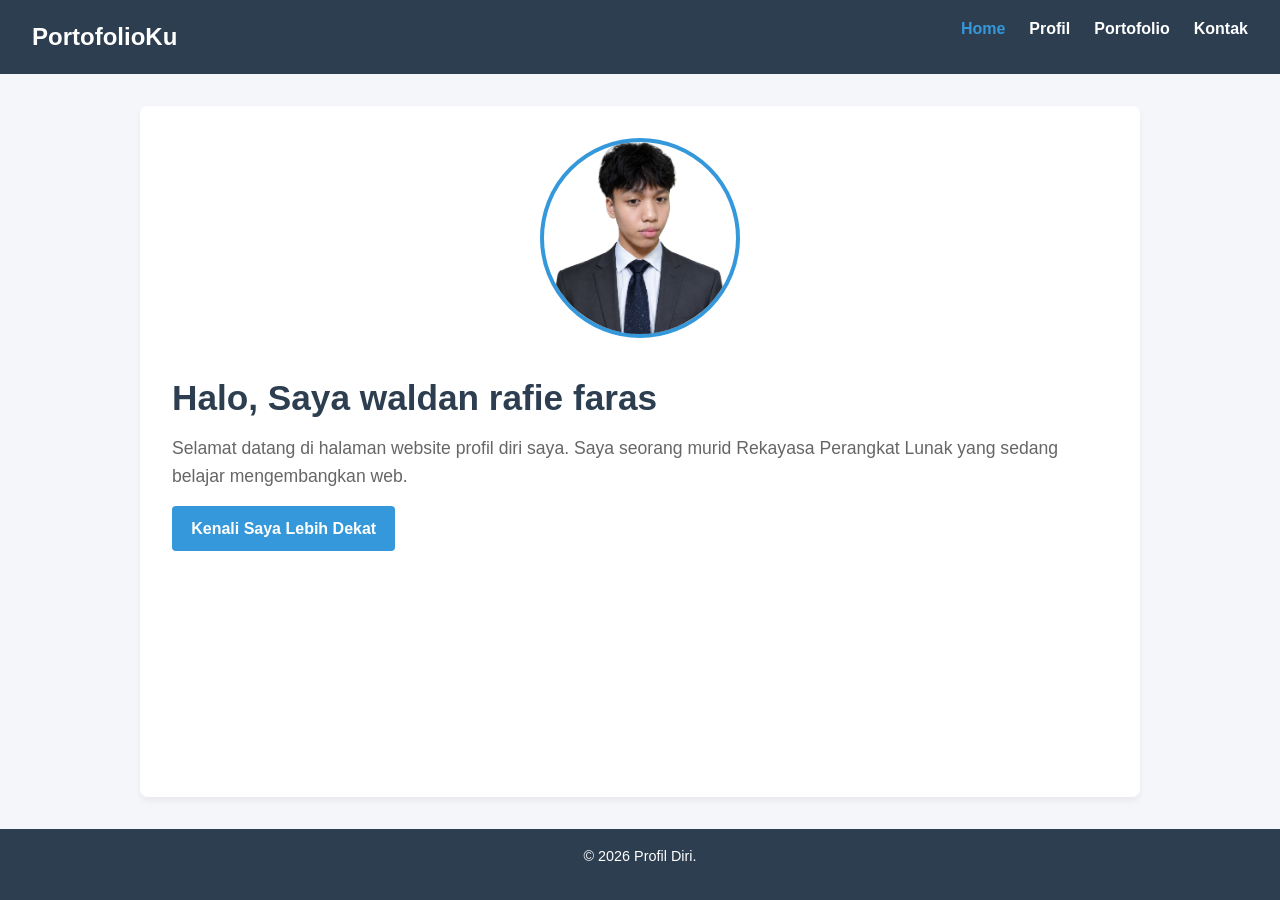
<file: index.html>
<!DOCTYPE html>
<html lang="id">
<head>
    <meta charset="UTF-8">
    <meta name="viewport" content="width=device-width, initial-scale=1.0">
    <title>Beranda - Website Profil Diri</title>
    <link rel="stylesheet" href="style.css">
</head>
<body>

    <header>
        <div class="logo">PortofolioKu</div>
        <nav>
            <ul>
                <li><a href="index.html" class="active">Home</a></li>
                <li><a href="profil.html">Profil</a></li>
                <li><a href="portofolio.html">Portofolio</a></li>
                <li><a href="kontak.html">Kontak</a></li>
            </ul>
        </nav>
    </header>

    <main>
        <section class="hero">
            <img src="waldan.jpeg" alt="Foto Profil">
            <div class="hero-text">
                <h1>Halo, Saya waldan rafie faras</h1>
                <p>Selamat datang di halaman website profil diri saya. Saya seorang murid Rekayasa Perangkat Lunak yang sedang belajar mengembangkan web.</p>
                <a href="profil.html" class="btn">Kenali Saya Lebih Dekat</a>
            </div>
        </section>
    </main>

    <footer>
        <p>&copy; 2026 Profil Diri.</p>
    </footer>

</body>
</html>
</file>
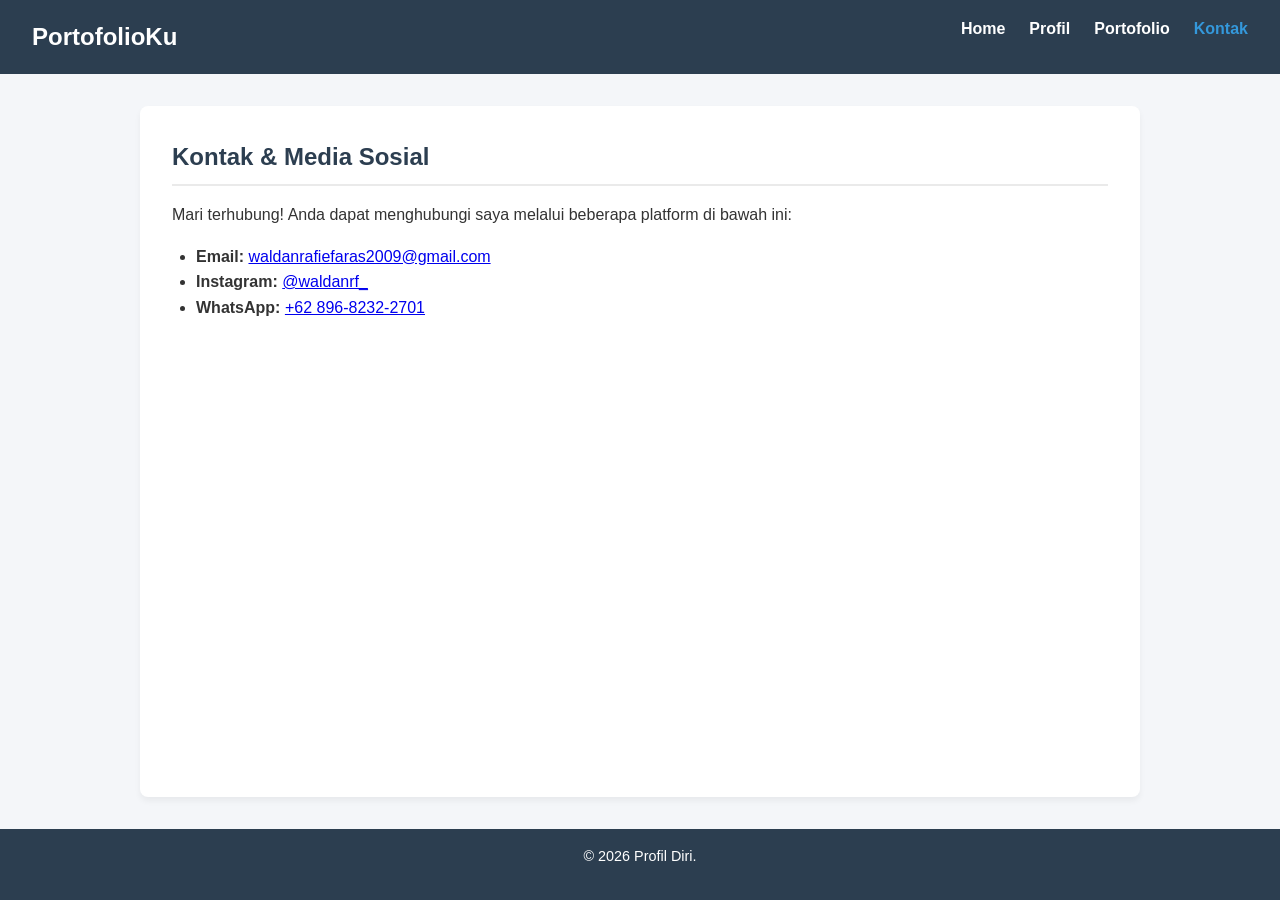
<file: kontak.html>
<!DOCTYPE html>
<html lang="id">
<head>
    <meta charset="UTF-8">
    <meta name="viewport" content="width=device-width, initial-scale=1.0">
    <title>Kontak - Website Profil Diri</title>
    <link rel="stylesheet" href="style.css">
</head>
<body>

    <header>
        <div class="logo">PortofolioKu</div>
        <nav>
            <ul>
                <li><a href="index.html">Home</a></li>
                <li><a href="profil.html">Profil</a></li>
                <li><a href="portofolio.html">Portofolio</a></li>
                <li><a href="kontak.html" class="active">Kontak</a></li>
            </ul>
        </nav>
    </header>

    <main>
        <h2>Kontak & Media Sosial</h2>
        <p>Mari terhubung! Anda dapat menghubungi saya melalui beberapa platform di bawah ini:</p>
        
        <ul>
            <li><strong>Email:</strong> <a href="mailto:waldanrafiefaras2009@gmail.com">waldanrafiefaras2009@gmail.com</a></li>
                <li><strong>Instagram:</strong> <a href="https://www.instagram.com/waldanrf_?igsh=MTFscGhxMHl6aWd2eg==" target="_blank">@waldanrf_</a></li>
                <li><strong>WhatsApp:</strong> <a href="https://wa.me/6289682322701?text=Halo%20Waldan,%20saya%20melihat%20website%20portofolio%20kamu." target="_blank">+62 896-8232-2701</a></li>
    </main>

    <footer>
        <p>&copy; 2026 Profil Diri.</p>
    </footer>

</body>
</html>
</file>
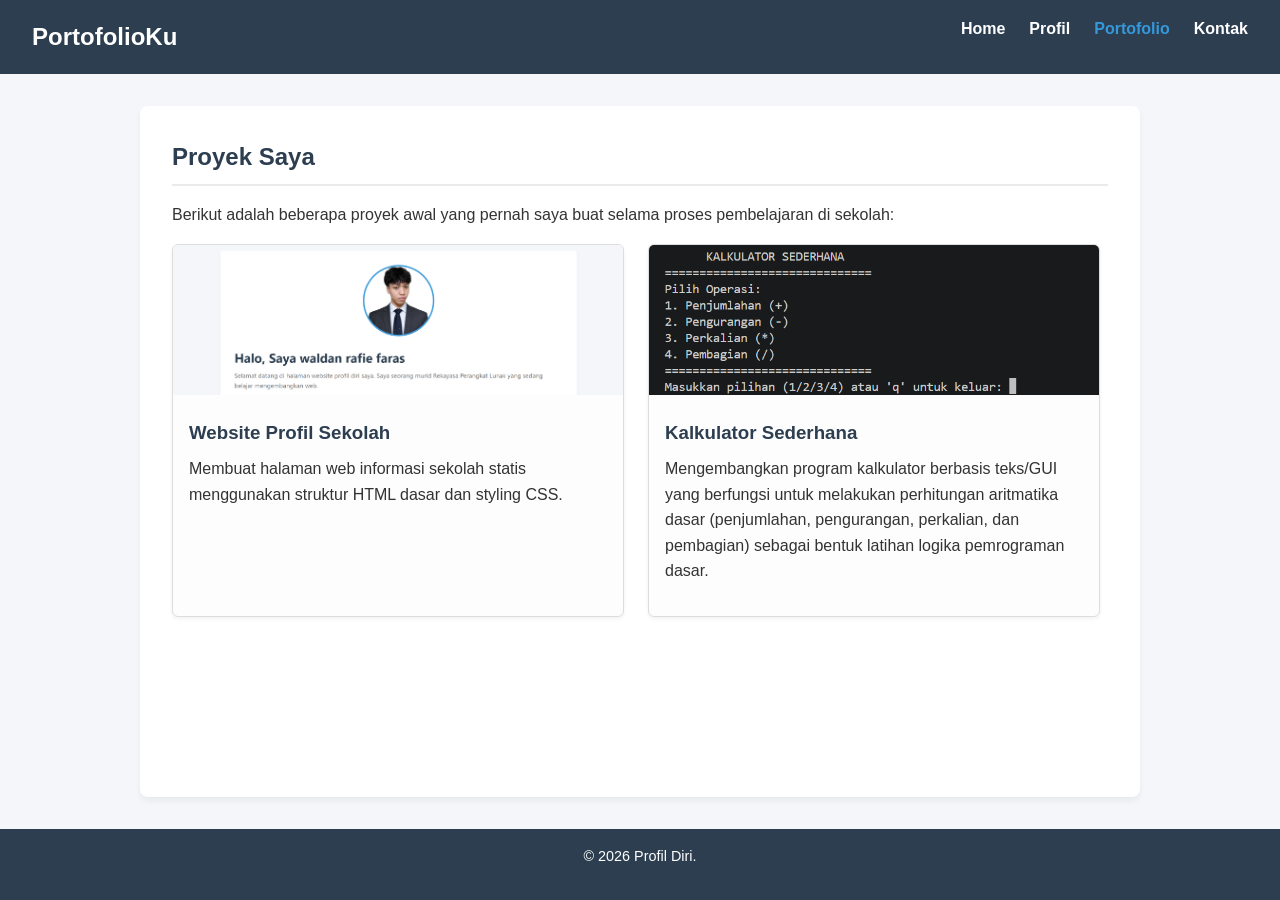
<file: portofolio.html>
<!DOCTYPE html>
<html lang="id">
<head>
    <meta charset="UTF-8">
    <meta name="viewport" content="width=device-width, initial-scale=1.0">
    <title>Portofolio - Website Profil Diri</title>
    <link rel="stylesheet" href="style.css">
</head>
<body>

    <header>
        <div class="logo">PortofolioKu</div>
        <nav>
            <ul>
                <li><a href="index.html">Home</a></li>
                <li><a href="profil.html">Profil</a></li>
                <li><a href="portofolio.html" class="active">Portofolio</a></li>
                <li><a href="kontak.html">Kontak</a></li>
            </ul>
        </nav>
    </header>

    <main>
        <h2>Proyek Saya</h2>
        <p>Berikut adalah beberapa proyek awal yang pernah saya buat selama proses pembelajaran di sekolah:</p>
        
        <div class="portfolio-grid">
            <div class="card">
                <img src="portofolio.png" alt="Proyek 1">
                <div class="card-content">
                    <h3>Website Profil Sekolah</h3>
                    <p>Membuat halaman web informasi sekolah statis menggunakan struktur HTML dasar dan styling CSS.</p>
                </div>
            </div>

            <div class="card">
                <img src="kalkulator sederhana.png" alt="Proyek 2">
                <div class="card-content">
                    <h3>Kalkulator Sederhana</h3>
                    <p>Mengembangkan program kalkulator berbasis teks/GUI yang berfungsi untuk melakukan perhitungan aritmatika dasar (penjumlahan, pengurangan, perkalian, dan pembagian) sebagai bentuk latihan logika pemrograman dasar.</p>
                </div>
            </div>
        </div>
    </main>

    <footer>
        <p>&copy; 2026 Profil Diri.</p>
    </footer>

</body>
</html>
</file>
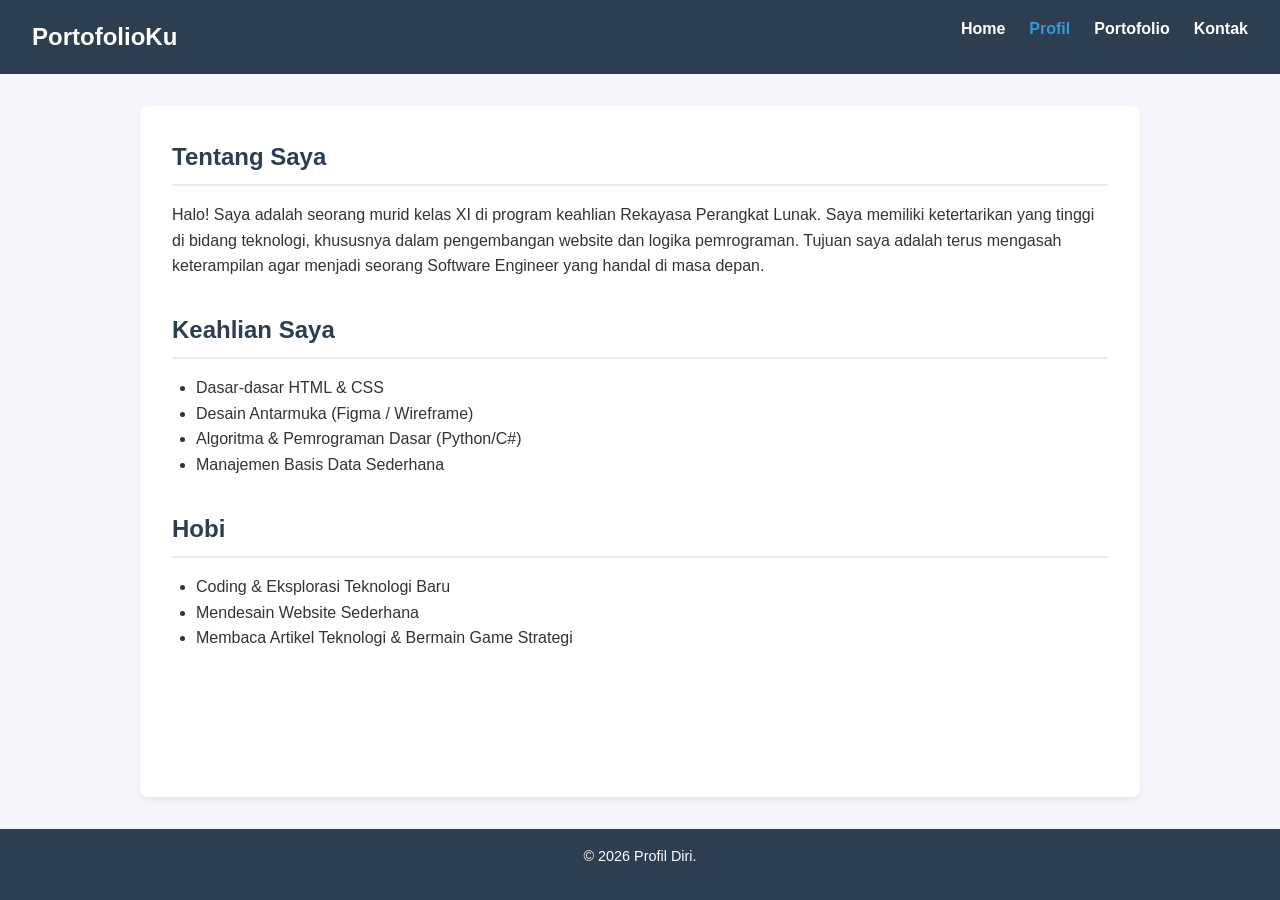
<file: profil.html>
<!DOCTYPE html>
<html lang="id">
<head>
    <meta charset="UTF-8">
    <meta name="viewport" content="width=device-width, initial-scale=1.0">
    <title>Profil - Website Profil Diri</title>
    <link rel="stylesheet" href="style.css">
</head>
<body>

    <header>
        <div class="logo">PortofolioKu</div>
        <nav>
            <ul>
                <li><a href="index.html">Home</a></li>
                <li><a href="profil.html" class="active">Profil</a></li>
                <li><a href="portofolio.html">Portofolio</a></li>
                <li><a href="kontak.html">Kontak</a></li>
            </ul>
        </nav>
    </header>

    <main>
        <section>
            <h2>Tentang Saya</h2>
            <p>Halo! Saya adalah seorang murid kelas XI di program keahlian Rekayasa Perangkat Lunak. Saya memiliki ketertarikan yang tinggi di bidang teknologi, khususnya dalam pengembangan website dan logika pemrograman. Tujuan saya adalah terus mengasah keterampilan agar menjadi seorang Software Engineer yang handal di masa depan.</p>
        </section>

        <section style="margin-top: 2rem;">
            <h2>Keahlian Saya</h2>
            <ul>
                <li>Dasar-dasar HTML & CSS</li>
                <li>Desain Antarmuka (Figma / Wireframe)</li>
                <li>Algoritma & Pemrograman Dasar (Python/C#)</li>
                <li>Manajemen Basis Data Sederhana</li>
            </ul>
        </section>

        <section style="margin-top: 2rem;">
            <h2>Hobi</h2>
            <ul>
                <li>Coding & Eksplorasi Teknologi Baru</li>
                <li>Mendesain Website Sederhana</li>
                <li>Membaca Artikel Teknologi & Bermain Game Strategi</li>
            </ul>
        </section>
    </main>

    <footer>
        <p>&copy; 2026 Profil Diri.</p>
    </footer>

</body>
</html>
</file>
<file: style.css>
* {
    margin: 0;
    padding: 0;
    box-sizing: border-box;
}

body {
    font-family: 'Segoe UI', Tahoma, Geneva, Verdana, sans-serif;
    background-color: #f4f6f9;
    color: #333;
    line-height: 1.6;
    display: flex;
    flex-direction: column;
    min-height: 100vh;
}


header {
    background-color: #2c3e50;
    color: #fff;
    padding: 1rem 2rem;
    display: flex;
    justify-content: space-between;
    align-items: center;
    flex-wrap: wrap;
}

header .logo {
    font-size: 1.5rem;
    font-weight: bold;
}

nav ul {
    list-style: none;
    display: flex;
    gap: 1.5rem;
}

nav ul li a {
    color: #fff;
    text-decoration: none;
    font-weight: 600;
    transition: color 0.3s;
}

nav ul li a:hover,
nav ul li a.active {
    color: #3498db;
}


main {
    flex: 1;
    max-width: 1000px;
    width: 90%;
    margin: 2rem auto;
    background: #fff;
    padding: 2rem;
    border-radius: 8px;
    box-shadow: 0 4px 6px rgba(0, 0, 0, 0.05);
}


.hero {
    display: flex;
    align-items: center;
    gap: 2rem;
    flex-wrap: wrap;
    justify-content: center;
    text-align: left;
}

.hero img {
    width: 200px;
    height: 200px;
    border-radius: 50%;
    object-fit: cover;
    border: 4px solid #3498db;
}

.hero-text h1 {
    font-size: 2.2rem;
    color: #2c3e50;
    margin-bottom: 0.5rem;
}

.hero-text p {
    font-size: 1.1rem;
    color: #666;
    margin-bottom: 1rem;
}

.btn {
    display: inline-block;
    background-color: #3498db;
    color: white;
    padding: 0.6rem 1.2rem;
    border-radius: 4px;
    text-decoration: none;
    font-weight: 600;
    transition: background 0.3s;
}

.btn:hover {
    background-color: #2980b9;
}

/* Halaman Profil, Keahlian, Portofolio, Kontak */
h2 {
    color: #2c3e50;
    margin-bottom: 1rem;
    border-bottom: 2px solid #eaeaea;
    padding-bottom: 0.5rem;
}

p, ul {
    margin-bottom: 1rem;
}

ul {
    padding-left: 1.5rem;
}


.portfolio-grid {
    display: flex;
    gap: 1.5rem;
    flex-wrap: wrap;
    margin-top: 1rem;
}

.card {
    background: #fdfdfd;
    border: 1px solid #ddd;
    border-radius: 6px;
    width: calc(50% - 1rem);
    overflow: hidden;
    box-shadow: 0 2px 4px rgba(0,0,0,0.05);
}

.card img {
    width: 100%;
    height: 150px;
    object-fit: cover;
}

.card-content {
    padding: 1rem;
}

.card-content h3 {
    margin-bottom: 0.5rem;
    color: #2c3e50;
}


footer {
    background-color: #2c3e50;
    color: white;
    text-align: center;
    padding: 1rem;
    font-size: 0.9rem;
    margin-top: auto;
}


@media (max-width: 768px) {
    .hero {
        text-align: center;
        flex-direction: column;
    }
    
    header {
        flex-direction: column;
        gap: 1rem;
    }

    .card {
        width: 100%;
    }
}
</file>
